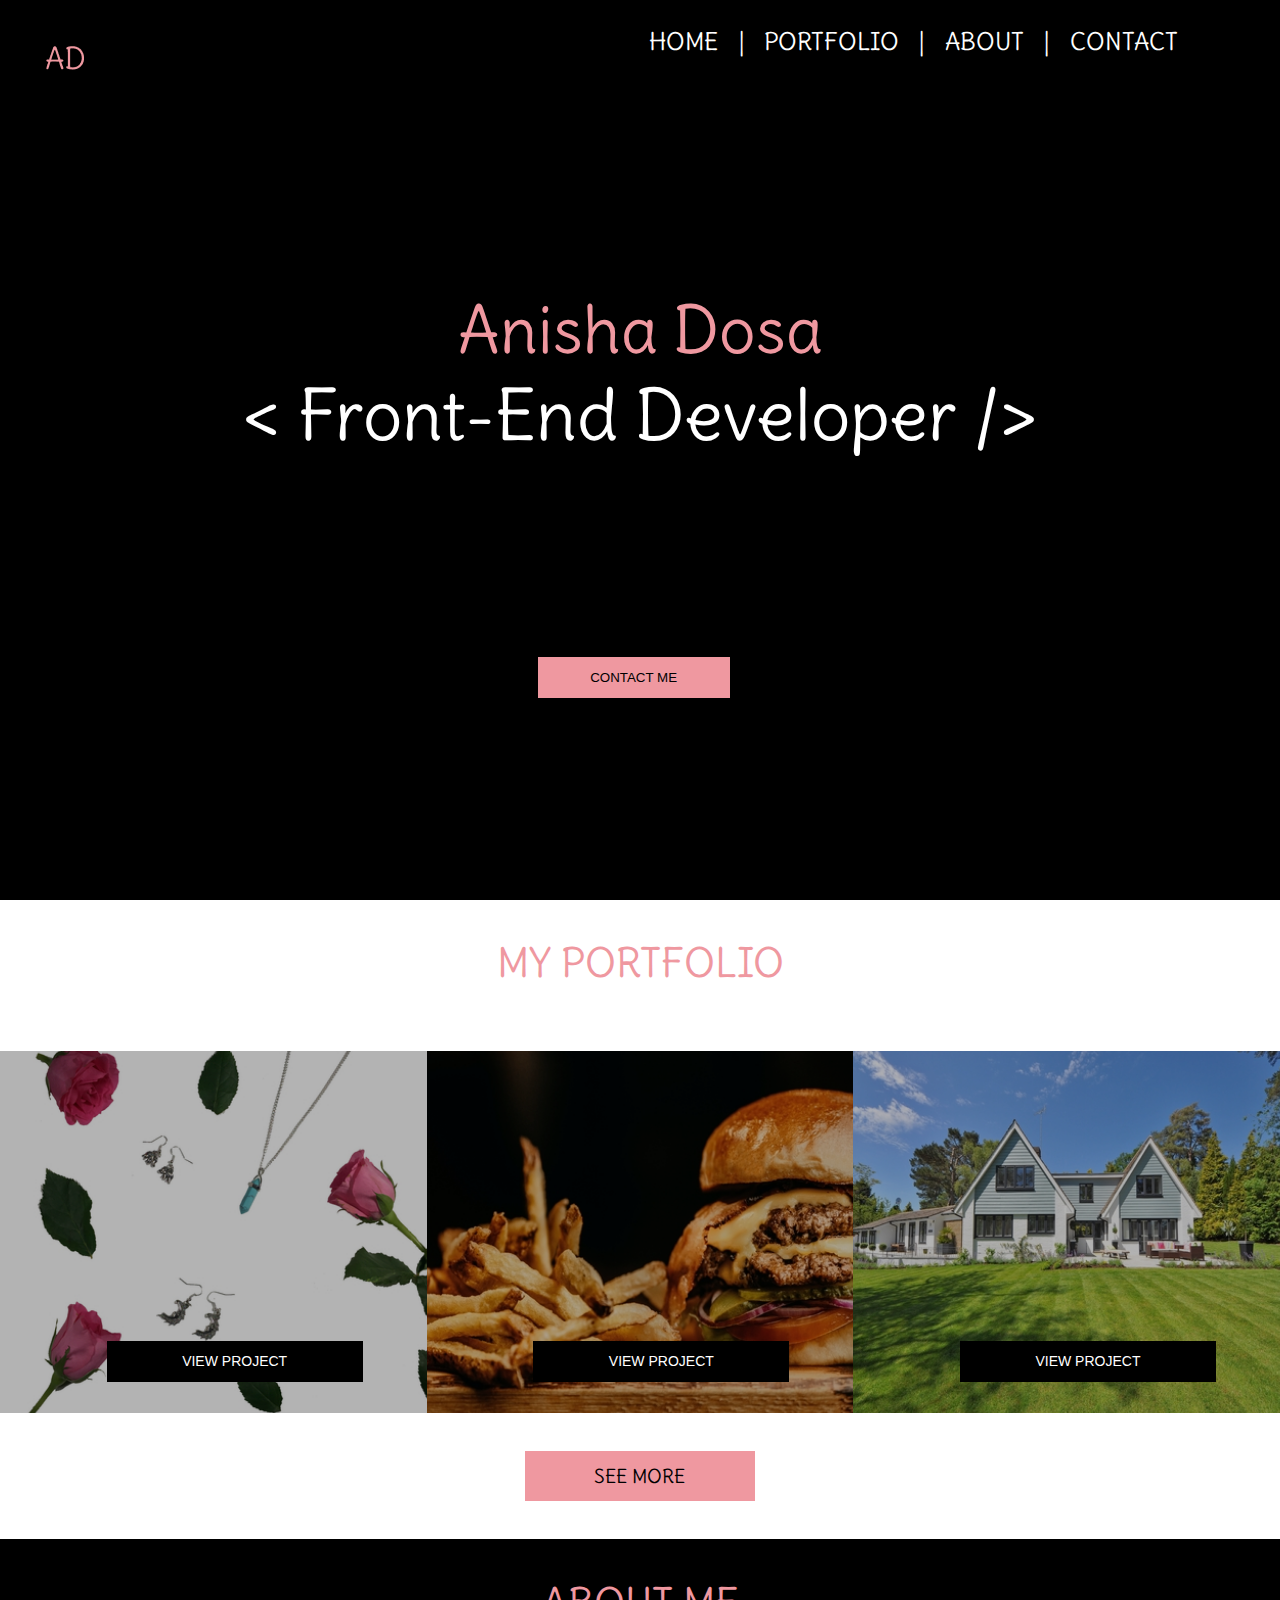
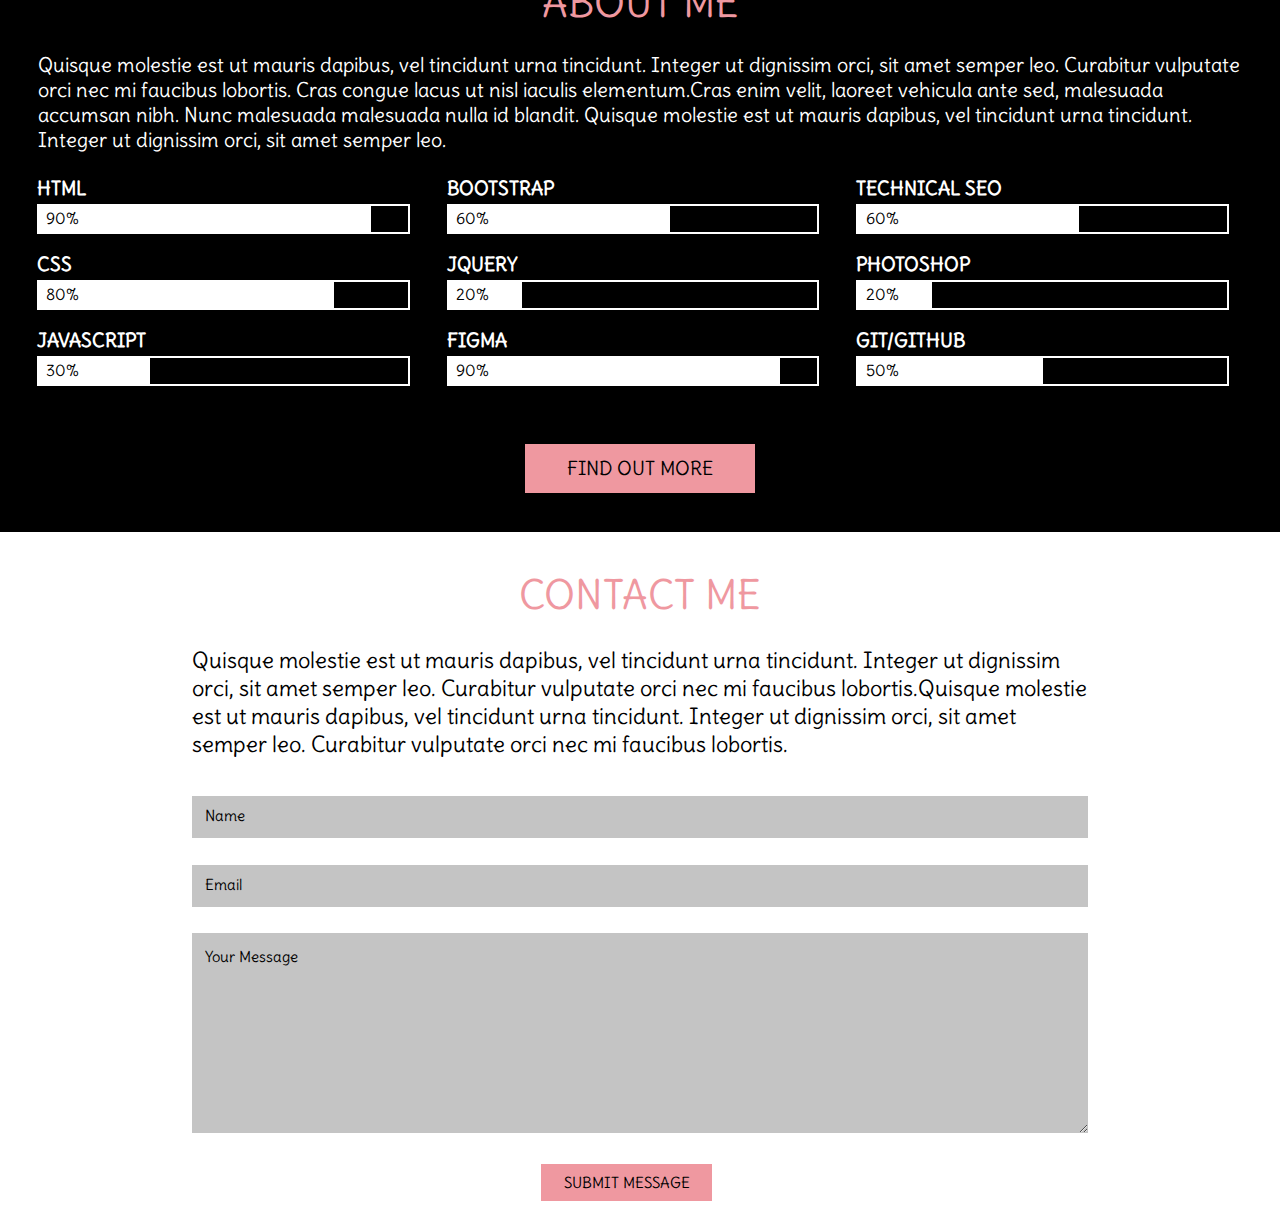
<file: index.html>
<!DOCTYPE html>
<html lang="en">
  <head>
    <title>Anisha's Portfolio</title>
    <meta charset="UTF-8" />
    <meta name="description" content="Front-End Developer portfolio" />
    <meta name="viewport" content="width=device-width, initial-scale=1.0" />
    <link rel="stylesheet" href="styles.css" />
    <script src="https://ajax.googleapis.com/ajax/libs/jquery/3.5.1/jquery.min.js"></script>
    <link rel="icon" type="image/png" href="favicon-16x16.png"/>
    <link rel="stylesheet" href="https://cdnjs.cloudflare.com/ajax/libs/font-awesome/4.7.0/css/font-awesome.min.css">
  </head>
  <body>
    <!-- Navigation -->
    <div class="mobile-container">
    <div class="topnav">
          <div class="logo">
        <a href="index.html">
          <img src="AD.png" alt="logo-image" />
      </a>
    </div>
    <nav>
      <ul class="container-nav" id="myLinks">
        <li class="item"><a href="index.html">HOME</a></li>
        <li class="divider">| </li>
        <li class="item"><a href="portfolio.html">PORTFOLIO</a></li>
        <li class="divider">| </li>
        <li class="item"><a href="about-me.html">ABOUT</a></li>
        <li class="divider">| </li>
        <li class="item"><a href="contact-me.html">CONTACT</a></li>
      </ul>
        <a href="javascript:void(0);" class="icon" onclick="myFunction()">
          <i class="fa fa-bars"></i>
        </a>
    </nav>
    </div>
    </div>

    <!-- Navigation End -->
    <!--Header Banner -->
    <div class="header-banner">
      <h1 class="home-heading">
        <span class="name">Anisha Dosa</span></br>
        <span class="developer">< Front-End Developer /></span>
      </h1>
      <a href="contact-me.html"><button class="btn">CONTACT ME</button></a>
    </div>
    <!--End Header Banner -->
    <!--Portfolio-->
    <div class="portfolio-section">
        <div class="headings-section">
            <h2 class="portfolio-heading"> MY PORTFOLIO</h2>
        </div>
        <ul class="work-portfolio">
            <li>
              <figure class="portfolio-image">
                <img src="zen-jewellery.jpg" alt="project-1" class="img-portfolio">
              </figure>
              <button class="btn portfolio1 show-modal">VIEW PROJECT</button>
            </li>
            <li>
                <figure class="portfolio-image">
                  <img src="burgers.jpg" alt="project-1" class="img-portfolio">
                </figure>
                <button class="btn portfolio2 show-modal">VIEW PROJECT</button>
              </li>
              <li>
                <figure class="portfolio-image">
                  <img src="landscaping.jpg" alt="project-1" class="img-portfolio">
                </figure>
                <button class="btn portfolio3 show-modal">VIEW PROJECT</button>
              </li>
        </ul>
        <button class="btn-see-more"><a href="portfolio.html">SEE MORE</a></button>
        <div class="modal hidden">
            <button class="close-modal">&times;</button>
            <h1>I'm a modal window 😍</h1>
            <p>
              Lorem ipsum dolor sit amet, consectetur adipisicing elit, sed do eiusmod
              tempor incididunt ut labore et dolore magna aliqua. Ut enim ad minim
              veniam, quis nostrud exercitation ullamco laboris nisi ut aliquip ex ea
              commodo consequat. Duis aute irure dolor in reprehenderit in voluptate
              velit esse cillum dolore eu fugiat nulla pariatur. Excepteur sint
              occaecat cupidatat non proident, sunt in culpa qui officia deserunt
              mollit anim id est laborum.
            </p>
          </div>
          <div class="overlay hidden"></div>
    </div>
    <!--End Portfolio-->
    <!--ABOUT ME-->
    <div class="about-me-section">
        <div class="headings-section about">
            <h2 class="about-heading about-heading-homepage"> ABOUT ME</h2>
            <p class="about-text">Quisque molestie est ut mauris dapibus, vel tincidunt urna tincidunt. Integer ut dignissim orci, sit amet semper leo. Curabitur vulputate orci nec mi faucibus lobortis. Cras congue lacus ut nisl iaculis elementum.Cras enim velit, laoreet vehicula ante sed, malesuada accumsan nibh. Nunc malesuada malesuada nulla id blandit. Quisque molestie est ut mauris dapibus, vel tincidunt urna tincidunt. Integer ut dignissim orci, sit amet semper leo. </p>
        </div>
        <div class="skills">
            <div class="col-1">
                <li><h3>HTML</h3>
                    <span class="progress-bar"><span class="html">90%</span></span>
                </li>
                <li><h3>CSS</h3>
                    <span class="progress-bar"><span class="css">80%</span></span>
                </li>
                <li><h3>JAVASCRIPT</h3>
                    <span class="progress-bar"><span class="javascript">30%</span></span>
                </li>
            </div>  
            <div class="col-2">
                <li><h3>BOOTSTRAP</h3>
                    <span class="progress-bar"><span class="bootstrap">60%</span></span>
                </li>
                <li><h3>JQUERY</h3>
                    <span class="progress-bar"><span class="jquery">20%</span></span>
                </li>
                <li><h3>FIGMA</h3>
                    <span class="progress-bar"><span class="figma">90%</span></span>
                </li>
            </div>
            <div class="col-3">
                <li><h3>TECHNICAL SEO</h3>
                    <span class="progress-bar"><span class="technical-seo">60%</span></span>
                </li>
                <li><h3>PHOTOSHOP</h3>
                    <span class="progress-bar"><span class="photoshop">20%</span></span>
                </li>
                <li><h3>GIT/GITHUB</h3>
                    <span class="progress-bar"><span class="git-github">50%</span></span>
                </li>
            </div>
            <button class="btn-see-more"><a href="contact">FIND OUT MORE</a></button>
        </div>
    </div>
    <!--END ABOUT ME-->
    <!--CONTACT ME-->
    <div class="contact-section">
        <div class="headings-section contact">
            <h2 class="contact-heading contact-heading-homepage">CONTACT ME</h2>
            <p class="contact-text">Quisque molestie est ut mauris dapibus, vel tincidunt urna tincidunt. Integer ut dignissim orci, sit amet semper leo. Curabitur vulputate orci nec mi faucibus lobortis.Quisque molestie est ut mauris dapibus, vel tincidunt urna tincidunt. Integer ut dignissim orci, sit amet semper leo. Curabitur vulputate orci nec mi faucibus lobortis.</p>
        </div>  
        <form class="contact-form" action="">
            <label name="name">
                <input type="text" id="name" name="name" placeholder="Name">
            </label>
            <label name="email">
                <input type="email" id="email" name="email" placeholder="Email">
            </label>
            <label name="message">
                <textarea id="message" name="message" placeholder="Your Message" style="height: 200px;"></textarea>
            </label>
            <button class="btn-submit" value="submit"><a href="contact">SUBMIT MESSAGE</a></button>
        </form>
    </div>
    <!--END CONTACT ME-->
  <!-- burger menu -->
  <script>
function myFunction() {
  var x = document.getElementById("myLinks");
  if (x.style.display === "block") {
    x.style.display = "none";
  } else {
    x.style.display = "block";
  }
}
</script>
  <!-- end burger menu -->
  </body>
  <script src="script.js"></script>
</html>
</file>
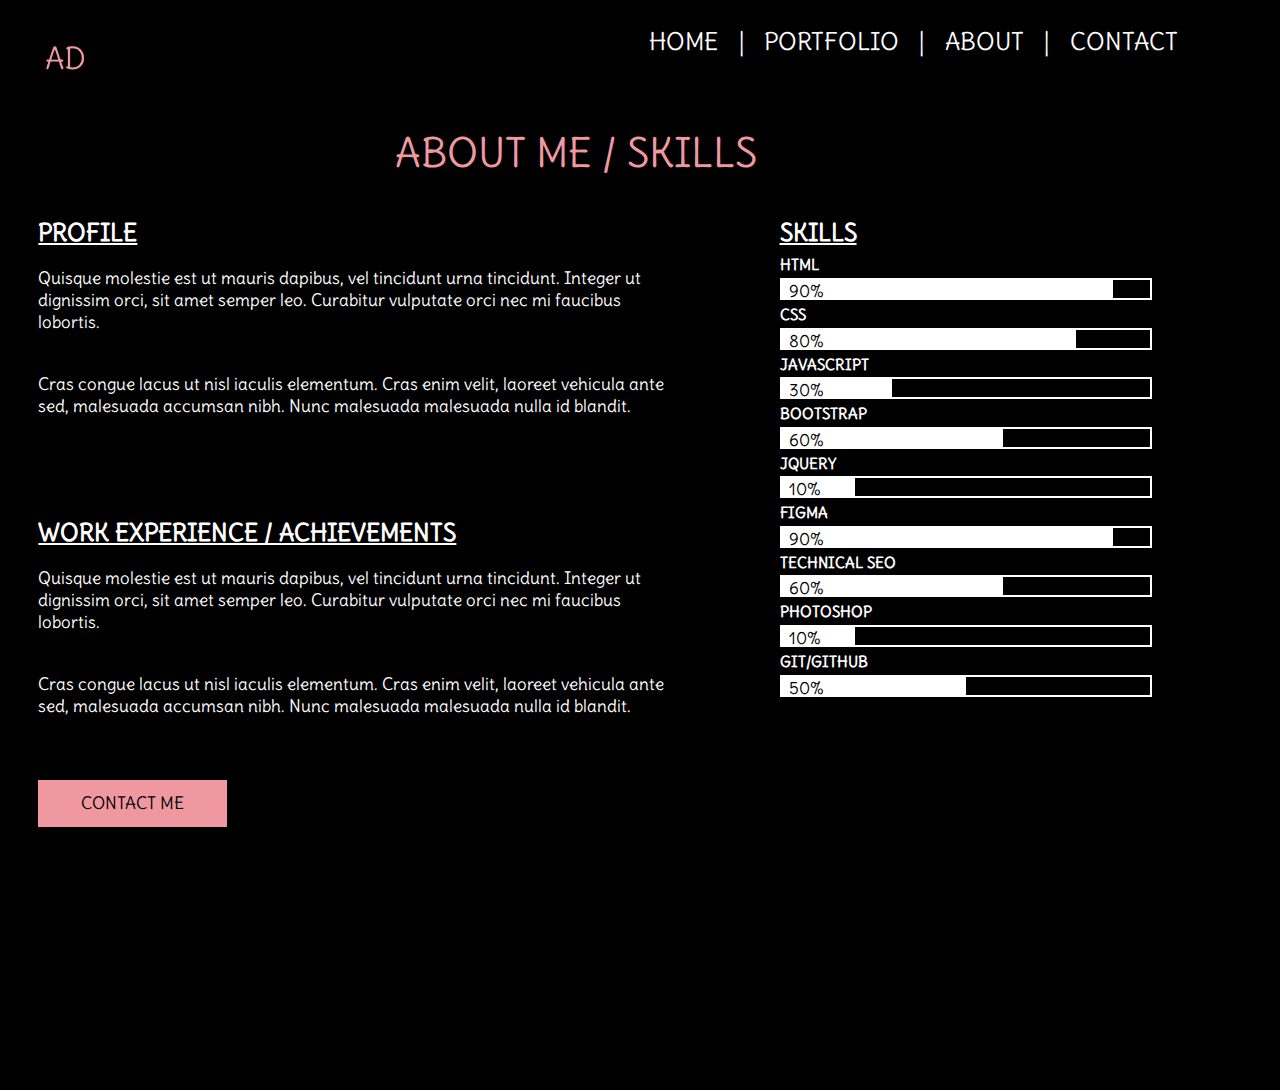
<file: about-me.html>
<!DOCTYPE html>
<html lang="en">
  <head>
    <title>Anisha's Portfolio</title>
    <meta charset="UTF-8" />
    <meta name="description" content="Front-End Developer portfolio" />
    <meta name="viewport" content="width=device-width, initial-scale=1.0" />
    <link rel="stylesheet" href="styles.css" />
    <script src="https://ajax.googleapis.com/ajax/libs/jquery/3.5.1/jquery.min.js"></script>
    <link rel="icon" type="image/png" href="favicon-16x16.png"/>
    <link rel="stylesheet" href="https://cdnjs.cloudflare.com/ajax/libs/font-awesome/4.7.0/css/font-awesome.min.css">
  </head>
  <body>
     <!-- Navigation -->
    <div class="mobile-container">
    <div class="topnav">
          <div class="logo">
        <a href="index.html">
          <img src="AD.png" alt="logo-image" />
      </a>
    </div>
    <nav>
      <ul class="container-nav" id="myLinks">
        <li class="item"><a href="index.html">HOME</a></li>
        <li class="divider">| </li>
        <li class="item"><a href="portfolio.html">PORTFOLIO</a></li>
        <li class="divider">| </li>
        <li class="item"><a href="about-me.html">ABOUT</a></li>
        <li class="divider">| </li>
        <li class="item"><a href="contact-me.html">CONTACT</a></li>
      </ul>
        <a href="javascript:void(0);" class="icon" onclick="myFunction()">
          <i class="fa fa-bars"></i>
        </a>
    </nav>
    </div>
    </div>

    <!-- Navigation End -->
 <!--ABOUT ME-->
 <div class="about-me-section about-page">
    <h2 class="about-heading about-page"> ABOUT ME / SKILLS</h2>
    <div class="headings-section about about-page">
        <h3 class="profile-title">PROFILE</h3>
    </br>
        <p class="about-text about-page one">Quisque molestie est ut mauris dapibus, vel tincidunt urna tincidunt. Integer ut dignissim orci, sit amet semper leo. Curabitur vulputate orci nec mi faucibus lobortis.  </p>
    </br></br>
    <p class="about-text about-page two">Cras congue lacus ut nisl iaculis elementum. Cras enim velit, laoreet vehicula ante sed, malesuada accumsan nibh. Nunc malesuada malesuada nulla id blandit. </p>
    </br>   
</br>  
</br>  
</br>  
</br>  
    <h3 class="experience-title">WORK EXPERIENCE / ACHIEVEMENTS</h3>
    </br>
    <p class="about-text about-page three">Quisque molestie est ut mauris dapibus, vel tincidunt urna tincidunt. Integer ut dignissim orci, sit amet semper leo. Curabitur vulputate orci nec mi faucibus lobortis. </p>
</br> </br>
    <p class="about-text about-page four">Cras congue lacus ut nisl iaculis elementum. Cras enim velit, laoreet vehicula ante sed, malesuada accumsan nibh. Nunc malesuada malesuada nulla id blandit.</p>
    <button class="btn btn-contact-page"><a href="contact">CONTACT ME</a></button>
</div>
    <div class="skills about-page">
        <h2 class="skills-heading-about-page">SKILLS</h2>
            <li><h3>HTML</h3>
                <span class="progress-bar about-page"><span class="html about-page">90%</span></span>
            </li>
            <li><h3>CSS</h3>
                <span class="progress-bar about-page"><span class="css about-page">80%</span></span>
            </li>
            <li><h3>JAVASCRIPT</h3>
                <span class="progress-bar about-page"><span class="javascript about-page">30%</span></span>
            </li>
            <li><h3>BOOTSTRAP</h3>
                <span class="progress-bar about-page"><span class="bootstrap about-page">60%</span></span>
            </li>
            <li><h3>JQUERY</h3>
                <span class="progress-bar about-page"><span class="jquery about-page">10%</span></span>
            </li>
            <li><h3>FIGMA</h3>
                <span class="progress-bar about-page"><span class="figma about-page">90%</span></span>
            </li>
            <li><h3>TECHNICAL SEO</h3>
                <span class="progress-bar about-page"><span class="technical-seo about-page">60%</span></span>
            </li>
            <li><h3>PHOTOSHOP</h3>
                <span class="progress-bar about-page"><span class="photoshop about-page">10%</span></span>
            </li>
            <li><h3>GIT/GITHUB</h3>
                <span class="progress-bar about-page"><span class="git-github about-page">50%</span></span>
            </li>
    </div>
</div>
<!--END ABOUT ME-->
  <!-- burger menu -->
  <script>
function myFunction() {
  var x = document.getElementById("myLinks");
  if (x.style.display === "block") {
    x.style.display = "none";
  } else {
    x.style.display = "block";
  }
}
</script>
  <!-- end burger menu -->
</body>
</html>
</file>
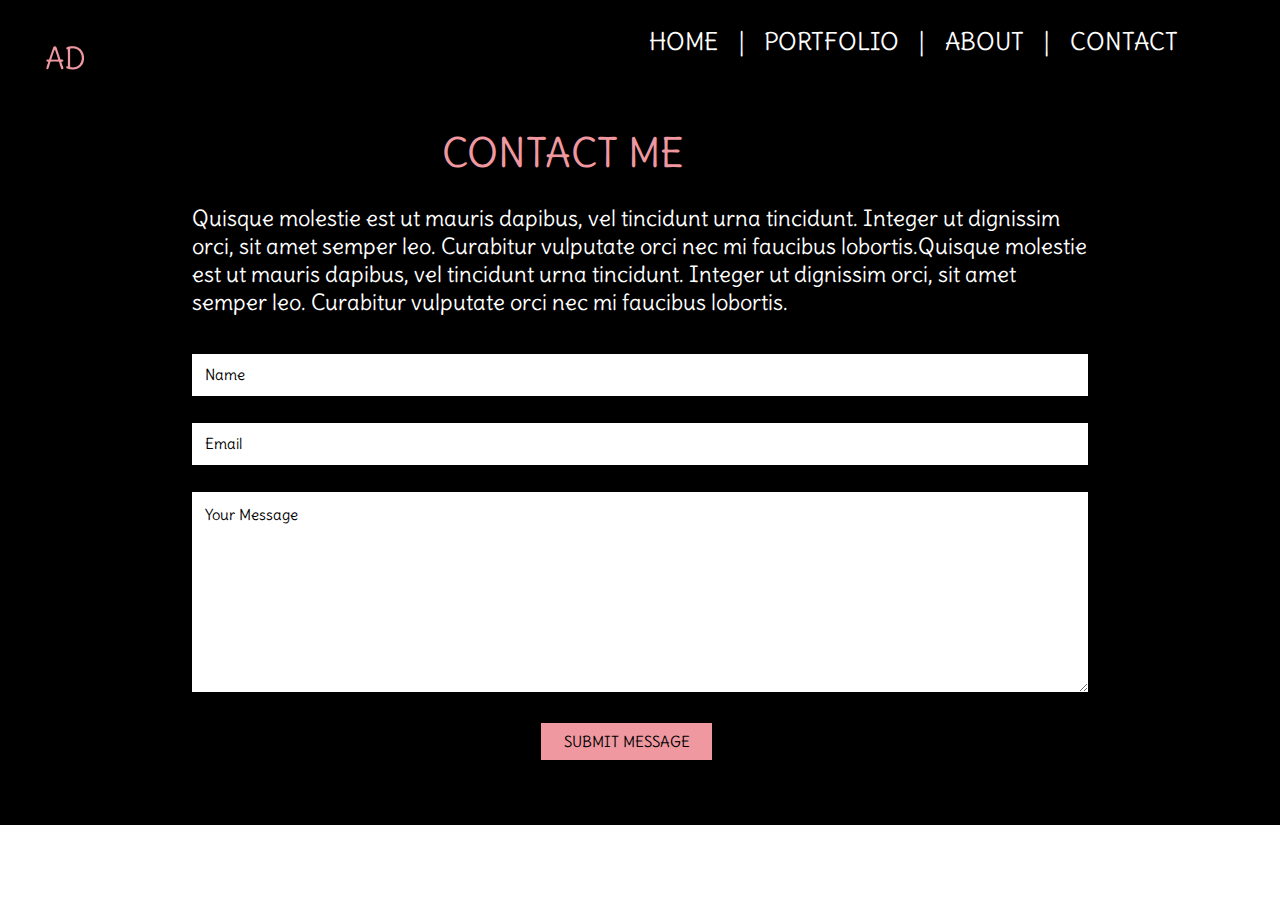
<file: contact-me.html>
<!DOCTYPE html>
<html lang="en">
  <head>
    <title>Anisha's Portfolio</title>
    <meta charset="UTF-8" />
    <meta name="description" content="Front-End Developer portfolio" />
    <meta name="viewport" content="width=device-width, initial-scale=1.0" />
    <link rel="stylesheet" href="styles.css" />
    <script src="https://ajax.googleapis.com/ajax/libs/jquery/3.5.1/jquery.min.js"></script>
    <link rel="icon" type="image/png" href="favicon-16x16.png"/>
  </head>
  <body>
    <!-- Navigation -->
    <div class="mobile-container">
    <div class="topnav">
          <div class="logo">
        <a href="index.html">
          <img src="AD.png" alt="logo-image" />
      </a>
    </div>
    <nav>
      <ul class="container-nav" id="myLinks">
        <li class="item"><a href="index.html">HOME</a></li>
        <li class="divider">| </li>
        <li class="item"><a href="portfolio.html">PORTFOLIO</a></li>
        <li class="divider">| </li>
        <li class="item"><a href="about-me.html">ABOUT</a></li>
        <li class="divider">| </li>
        <li class="item"><a href="contact-me.html">CONTACT</a></li>
      </ul>
        <a href="javascript:void(0);" class="icon" onclick="myFunction()">
          <i class="fa fa-bars"></i>
        </a>
    </nav>
    </div>
    </div>
    <!-- Navigation End -->
    <!--CONTACT ME-->
    <div class="contact-section contact-page">
        <div class="headings-section contact">
            <h2 class="contact-heading contact-page">CONTACT ME</h2>
            <p class="contact-text contact-page">Quisque molestie est ut mauris dapibus, vel tincidunt urna tincidunt. Integer ut dignissim orci, sit amet semper leo. Curabitur vulputate orci nec mi faucibus lobortis.Quisque molestie est ut mauris dapibus, vel tincidunt urna tincidunt. Integer ut dignissim orci, sit amet semper leo. Curabitur vulputate orci nec mi faucibus lobortis.</p>
        </div>  
        <form class="contact-form" action="">
            <label name="name">
                <input type="text" id="name" class="form-input" name="name" placeholder="Name">
            </label>
            <label name="email">
                <input type="email" id="email" name="email" class="form-input" placeholder="Email">
            </label>
            <label name="message">
                <textarea id="message" name="message" class="form-input" placeholder="Your Message" style="height: 200px;"></textarea>
            </label>
            <button class="btn-submit" value="submit"><a href="contact">SUBMIT MESSAGE</a></button>
        </form>
    </div>
    <!--END CONTACT ME-->
</body>
</html>
</file>
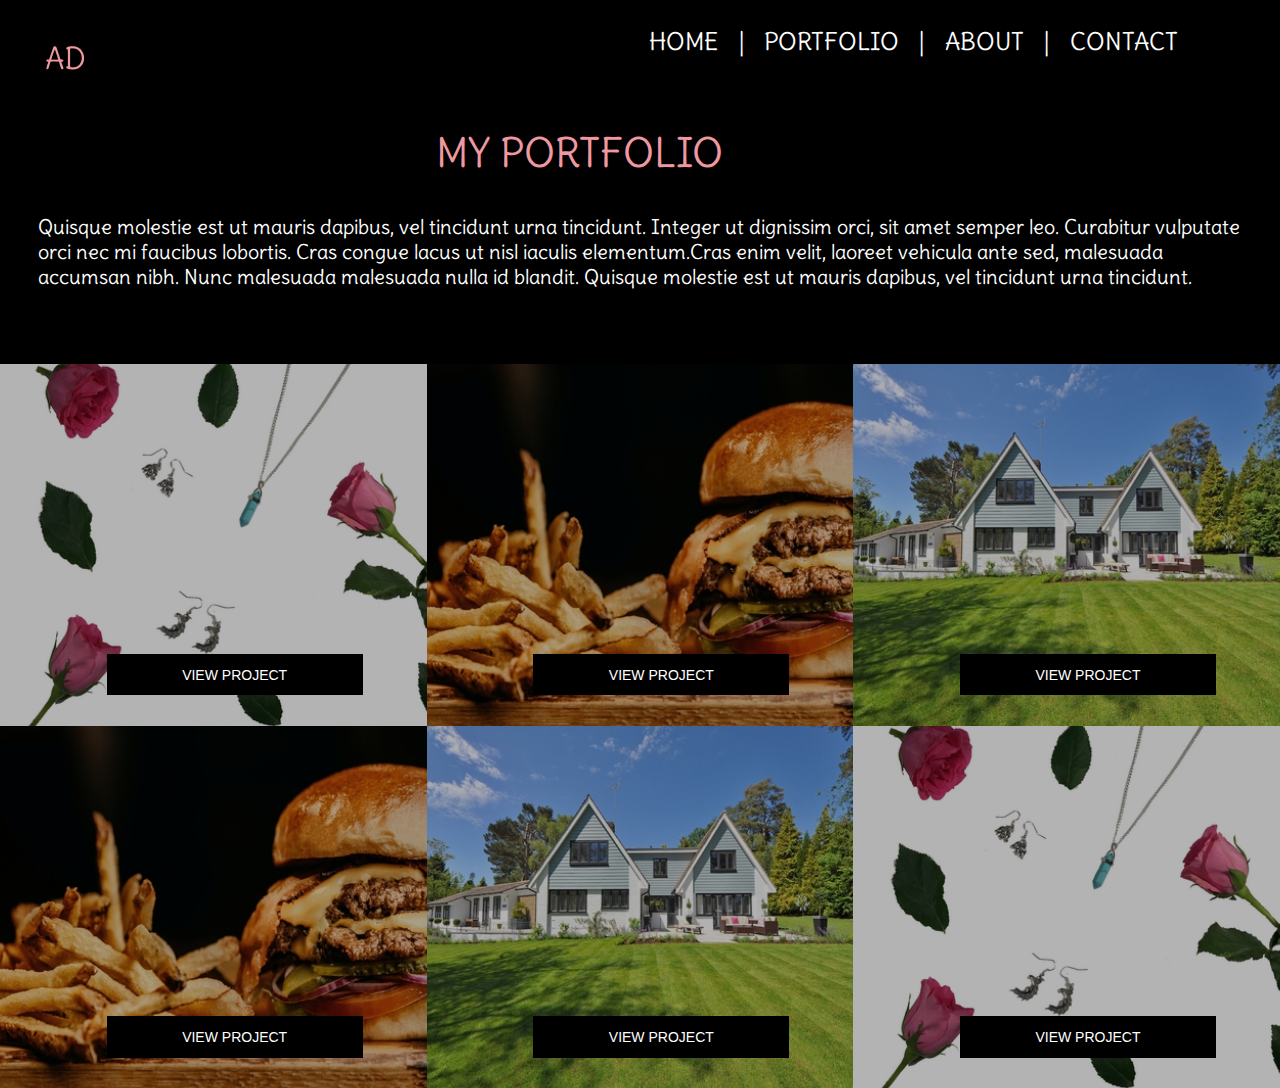
<file: portfolio.html>
<!DOCTYPE html>
<html lang="en">
  <head>
    <title>Anisha's Portfolio</title>
    <meta charset="UTF-8" />
    <meta name="description" content="Front-End Developer portfolio" />
    <meta name="viewport" content="width=device-width, initial-scale=1.0" />
    <link rel="stylesheet" href="styles.css" />
    <script src="https://ajax.googleapis.com/ajax/libs/jquery/3.5.1/jquery.min.js"></script>
    <link rel="icon" type="image/png" href="favicon-16x16.png"/>
    <link rel="stylesheet" href="https://cdnjs.cloudflare.com/ajax/libs/font-awesome/4.7.0/css/font-awesome.min.css">
  </head>
  <body>
    <!-- Navigation -->
    <div class="mobile-container">
    <div class="topnav">
          <div class="logo">
        <a href="index.html">
          <img src="AD.png" alt="logo-image" />
      </a>
    </div>
    <nav>
      <ul class="container-nav" id="myLinks">
        <li class="item"><a href="index.html">HOME</a></li>
        <li class="divider">| </li>
        <li class="item"><a href="portfolio.html">PORTFOLIO</a></li>
        <li class="divider">| </li>
        <li class="item"><a href="about-me.html">ABOUT</a></li>
        <li class="divider">| </li>
        <li class="item"><a href="contact-me.html">CONTACT</a></li>
      </ul>
        <a href="javascript:void(0);" class="icon" onclick="myFunction()">
          <i class="fa fa-bars"></i>
        </a>
    </nav>
    </div>
    </div>

    <!-- Navigation End -->
    <!--Header section-->
    <div class="portfolio-pageheader-container">
      <div class="headings-section">
        <h1 class="portfolio-heading portfolio-page">MY PORTFOLIO</h1>
        <p class="portfolio-text portfolio-page">
          Quisque molestie est ut mauris dapibus, vel tincidunt urna tincidunt.
          Integer ut dignissim orci, sit amet semper leo. Curabitur vulputate
          orci nec mi faucibus lobortis. Cras congue lacus ut nisl iaculis
          elementum.Cras enim velit, laoreet vehicula ante sed, malesuada
          accumsan nibh. Nunc malesuada malesuada nulla id blandit. Quisque
          molestie est ut mauris dapibus, vel tincidunt urna tincidunt.
        </p>
      </div>
      <ul class="work-portfolio">
        <li>
          <figure class="portfolio-image">
            <img
              src="zen-jewellery.jpg"
              alt="project-1"
              class="img-portfolio"
            />
          </figure>
          <button class="btn portfolio1 show-modal">VIEW PROJECT</button>
        </li>
        <li>
          <figure class="portfolio-image">
            <img src="burgers.jpg" alt="project-1" class="img-portfolio" />
          </figure>
          <button class="btn portfolio2 show-modal">VIEW PROJECT</button>
        </li>
        <li>
          <figure class="portfolio-image">
            <img src="landscaping.jpg" alt="project-1" class="img-portfolio" />
          </figure>
          <button class="btn portfolio3 show-modal">VIEW PROJECT</button>
        </li>
        <li>
          <figure class="portfolio-image">
            <img src="burgers.jpg" alt="project-1" class="img-portfolio" />
          </figure>
          <button class="btn portfolio2 show-modal">VIEW PROJECT</button>
        </li>
        <li>
          <figure class="portfolio-image">
            <img src="landscaping.jpg" alt="project-1" class="img-portfolio" />
          </figure>
          <button class="btn portfolio3 show-modal">VIEW PROJECT</button>
        </li>
        <li>
          <figure class="portfolio-image">
            <img
              src="zen-jewellery.jpg"
              alt="project-1"
              class="img-portfolio"
            />
          </figure>
          <button class="btn portfolio1 show-modal">VIEW PROJECT</button>
        </li>
      </ul>
      <div class="modal hidden">
        <button class="close-modal">&times;</button>
        <h1>I'm a modal window 😍</h1>
        <p>
          Lorem ipsum dolor sit amet, consectetur adipisicing elit, sed do eiusmod
          tempor incididunt ut labore et dolore magna aliqua. Ut enim ad minim
          veniam, quis nostrud exercitation ullamco laboris nisi ut aliquip ex ea
          commodo consequat. Duis aute irure dolor in reprehenderit in voluptate
          velit esse cillum dolore eu fugiat nulla pariatur. Excepteur sint
          occaecat cupidatat non proident, sunt in culpa qui officia deserunt
          mollit anim id est laborum.
        </p>
      </div>
      <div class="overlay hidden"></div>
      
    </div>
    <!--End Header section-->
      <!-- burger menu -->
  <script>
function myFunction() {
  var x = document.getElementById("myLinks");
  if (x.style.display === "block") {
    x.style.display = "none";
  } else {
    x.style.display = "block";
  }
}
</script>
  <!-- end burger menu -->
  </body>
  <script src="script.js"></script>
</html>
</file>
<file: styles.css>
/* General */
* {
  margin: 0;
  padding: 0;
  box-sizing: border-box;
  text-decoration: none;
}

@font-face {
  font-family: "Delius";
  src: url("Delius-Regular.ttf");
}

body {
  font-family: "Delius";
  font-weight: normal;
}

.btn {
  background-color: #ef98a0;
  border: none;
  position: absolute;
  padding: 1%;
  width: 15%;
  top: 70%;
  left: 42%;
}

.btn a {
  text-decoration: none;
  color: black;
  font-size: 20px;
  font-family: "Delius";
}

/* Navigation */

nav {
  height: 10vh;
  background: black;
}

nav li {
  list-style-type: none;
  color: white;
  text-decoration: none;
  margin-left: 1%;
}

nav li a {
  color: white;
  text-decoration: none;
}

.logo {
    background: black;
    padding: 46px;
    float: left;
}

ul.container-nav {
  display: flex;
  background-color: black;
  padding: 1%;
  flex-direction: row;
  flex-wrap: wrap;
  justify-content: flex-end;
  padding: 2%;
  padding-right: 8%;
  font-size: 24px;
}

li.item,
li.divider {
  margin-left: 2%;
}


/* Header section */

.header-banner {
  background-color: black;
  color: white;
  height: 90vh;
  position: relative;
}

h1.home-heading {
  text-align: center;
  font-weight: normal;
  position: absolute;
  top: 35%;
  left: 50%;
  transform: translate(-50%, -50%);
  text-align: center;
  width: 100%;
  font-weight: normal;
}

h1 span.name {
  color: #ef98a0;
  font-size: 65px;
}

h1 span.developer {
  font-size: 70px;
}

/* Portfolio */

h2.portfolio-heading,
h1.portfolio-heading.portfolio-page {
  font-size: 40px;
  color: #ef98a0;
  text-align: center;
  font-weight: normal;
  margin-bottom: 2%;
}

h2.portfolio-heading {
  width: 100%;
}

h1.portfolio-heading.portfolio-page {
  width: 90%;
}

p.portfolio-text {
  font-size: 20px;
}

.img-portfolio {
  width: 100%;
}

ul.work-portfolio {
  display: flex;
  flex-direction: row;
  flex-wrap: wrap;
  width: 100%;
}

ul.work-portfolio li {
  list-style: none;
  width: 33.333%;
  position: relative;
}

.headings-section {
  padding: 3%;
}

figure.portfolio-image {
  background-color: black;
  overflow: hidden;
}

.portfolio-image img {
  width: 100%;
  opacity: 0.7;
  height: auto;
  transform: scale(1.15);
  transition: transform 0.5s, opacity 0.5s, -webkit-transform 0.5s;
}

.portfolio-image img:hover {
  transform: scale(1);
  opacity: 1;
}

.btn.portfolio1, .btn.portfolio2, .btn.portfolio3, .btn.portfolio4 {
    top: 80%;
    width: 60%;
    padding: 3%;
    left: 25%;
    background: black;
    color: white;
    font-size: 14px;
}

.btn-see-more, .btn-submit {
    background-color: #ef98a0;
    border: none;
    padding: 1%;
    width: 18%;
    margin-top: 3%;
    margin-left: 41%;
    margin-bottom: 3%;
}

.btn-see-more a,
.btn-submit a {
  text-decoration: none;
  color: black;
  font-size: 19px;
  font-family: "Delius";
}

/* ABOUT ME */

.about-me-section {
  background: black;
  height: auto;
}

h2.about-heading {
  font-size: 40px;
  color: #ef98a0;
  text-align: center;
  font-weight: normal;
  margin-bottom: 2%;
}

h2.about-heading.about-heading-homepage {
  width: 100%;
}

.about-text {
  color: white;
  font-size: 20px;
}

h3 {
  color: white;
}

.headings-section.about {
  padding: 3%;
  padding-bottom: 2%;
}

.skills li {
  margin-left: 3%;
  margin-bottom: 5%;
}

.col-1,
.col-2,
.col-3 {
  width: 30%;
  margin-left: 2%;
  display: inline-block;
  float: left;
}

.progress-bar {
  background: black;
  height: 30px;
  display: block;
  margin-top: 1%;
  border: 2px solid white;
}

.progress-bar span {
  height: 26px;
  float: left;
  background: white;
}

/* HTML */

span.html,
span.css,
span.javascript,
span.bootstrap,
span.jquery,
span.figma,
span.technical-seo,
span.photoshop,
span.git-github {
  padding-left: 2%;
  padding-top: 0.5%;
}

.html {
  width: 90%;
  animation: html 2s;
}

@keyframes html {
  0% {
    width: 0%;
  }
  100% {
    width: 90%;
  }
}

/* CSS */

.css {
  width: 80%;
  animation: css 2s;
}

@keyframes css {
  0% {
    width: 0%;
  }
  100% {
    width: 80%;
  }
}

/* JAVASCRIPT */

.javascript {
  width: 30%;
  animation: javascript 2s;
}

@keyframes javascript {
  0% {
    width: 0%;
  }
  100% {
    width: 30%;
  }
}

/* BOOTSTRAP */

.bootstrap {
  width: 60%;
  animation: bootstrap 2s;
}

@keyframes bootstrap {
  0% {
    width: 0%;
  }
  100% {
    width: 60%;
  }
}

/* JQUERY */

.jquery {
  width: 20%;
  animation: jquery 2s;
}

@keyframes jquery {
  0% {
    width: 0%;
  }
  100% {
    width: 20%;
  }
}

/* FIGMA */

.figma {
  width: 90%;
  animation: figma 2s;
}

@keyframes figma {
  0% {
    width: 0%;
  }
  100% {
    width: 90%;
  }
}

/* TECH SEO */

.technical-seo {
  width: 60%;
  animation: technical-seo 2s;
}

@keyframes technical-seo {
  0% {
    width: 0%;
  }
  100% {
    width: 60%;
  }
}

/* PHOTOSHOP */

.photoshop {
  width: 20%;
  animation: photoshop 2s;
}

@keyframes photoshop {
  0% {
    width: 0%;
  }
  100% {
    width: 20%;
  }
}

/* GIT/GITHUB */

.git-github {
  width: 50%;
  animation: git-github 2s;
}

@keyframes git-github {
  0% {
    width: 0%;
  }
  100% {
    width: 50%;
  }
}

/* CONTACT US */

h2.contact-heading {
  font-size: 40px;
  color: #ef98a0;
  text-align: center;
  font-weight: normal;
  margin-bottom: 2%;
  margin-top: 3%;
}

contact-heading-homepage {
    width: 100%;
}

.headings-section.contact {
  padding: 0%;
}

p.contact-text {
  margin-left: 15%;
  margin-right: 15%;
  font-size: 22px;
}

input,
textarea {
  width: 100%;
  padding: 1.5%;
  background: #c4c4c4;
  border: none;
  margin-bottom: 3%;
}

form.contact-form {
  width: 70%;
  margin-left: 15%;
  margin-top: 3%;
}

label {
  color: black;
}

::placeholder {
  color: black;
  font-size: 15px;
  font-family: "Delius";
}

.btn-submit {
  width: 19%;
  margin-left: 39%;
  margin-top: 0%;
}

.btn-submit a {
  font-size: 15px;
}

/* PORTFOLIO PAGE */

/* Header Section*/
.portfolio-pageheader-container {
  background: black;
}

.portfolio-text.portfolio-page {
  color: white;
  margin-top: 3%;
  margin-bottom: 3%;
}

/* CONTACT PAGE */

.contact-section.contact-page {
  background: black;
}

p.contact-text.contact-page {
  color: white;
}

h2.contact-heading.contact-page {
  margin-top: 0%;
  padding-top: 3%;
  margin-left: -1%;
  width: 90%;
}

.contact-section.contact-page {
  background: black;
  padding-bottom: 3%;
}

hr {
  border: solid 2px white;
}

.form-input {
  background: white;
}

/* ABOUT PAGE */
.headings-section.about.about-page {
  padding: 3%;
  padding-bottom: 2%;
  float: left;
  width: 55%;
  padding-top: 0%;
}

.skills-heading-about-page {
  color: white;
  text-decoration: underline;
  margin-left: 3%;
  margin-bottom: 2%;
}

p.about-text.about-page {
  color: white;
  font-size: 17px;
}

.skills.about-page {
  float: left;
  width: 30%;
  margin-left: 5%;
}

.about-heading.about-page {
    padding-top: 3%;
    padding-bottom: 1%;
    width: 90%;
}

.skills.about-page li h3 {
  font-size: 15px;
}

span.progress-bar.about-page {
  height: 22px;
}

span.about-page {
  height: 20px;
  font-size: 17px;
  padding-top: 0%;
}

.skills.about-page li {
  margin-bottom: 1%;
}

.profile-title,
.experience-title {
  text-decoration: underline;
  font-size: 24px;
}

.about-me-section.about-page {
    height: 1000px;
}

button.btn.btn-contact-page {
  position: initial;
  margin-top: 10%;
  width: 30%;
  padding: 2%;
}

button.btn.btn-contact-page a {
  font-size: 17px;
}

/* Modal Classes */
.hidden {
  display: none;
}

.modal {
  position: absolute;
  top: 110%;
  left: 50%;
  transform: translate(-50%, -50%);
  width: 70%;
  height: auto;

  background-color: white;
  padding: 6rem;
  border-radius: 5px;
  box-shadow: 0 3rem 5rem rgba(0, 0, 0, 0.3);
  z-index: 10;
}

.overlay {
  position: absolute;
  top: 0;
  left: 0;
  width: 100%;
  height: 181%;
  background-color: rgba(0, 0, 0, 0.6);
  backdrop-filter: blur(3px);
  z-index: 5;
}

i.fa.fa-bars {
  display: none;
}

@media (max-width: 1250px) and (min-width: 600px){
    /*Contact Us Button*/
  .btn {
    padding: 2%;
    width: 25%;
    left: 38%;
    font-size: 15px;
}
  
  button.btn.btn-contact-page {
    width: 70%;
}
  
  .about-me-section.about-page {
    height: 930px;
}
} 
  
@media (max-width: 599px) and (min-width: 320px){
    /*Contact Us Button*/
  
  .btn {
    padding: 5%;
    width: 45%;
    left: 28%;
}
  
  /* Header */

  h1 span.name {
    color: #ef98a0;
    font-size: 45px;
  }

  h1 span.developer {
    font-size: 42px;
  }
  
  /* Mobile Nav*/
.mobile-container {
  margin: auto;
  color: white;
  border-radius: 10px;
}

.topnav {
  overflow: hidden;
  background-color: #000;
  position: relative;
}

.topnav #myLinks {
  display: none;
  z-index: 1;
  margin-top: 99px;
  }

.topnav a {
  color: white;
  padding: 14px 16px;
  text-decoration: none;
  font-size: 17px;
  display: block;
}

.topnav a.icon {
  background: black;
  display: block;
  position: absolute;
  right: 0;
  top: 0;
}
  
i.fa.fa-bars {
    display: block;
    font-size: 36px;
    padding: 15px;
}
  
  ul.container-nav {
    font-size: 20px;
    padding-top: 4%;
}
  
  .logo {
    padding: 21px;
}
  
  .divider{
    display: none;
  }
  
  nav {
    height: auto;
  }
  
  /*Portfolio*/
  
  p.portfolio-text {
    font-size: 14px;
  }
  
  ul.work-portfolio li {
    width: 100%;
  }
  
  
.btn-see-more, .btn-submit {
    padding: 3%;
    width: 45%;
    margin-left: 31%;
    margin-top: 5%;
}
  
  /*About*/
  .col-1, .col-2, .col-3 {
    width: 90%;
  }
  
  .skills li {
    margin-bottom: 2%;
}
  
  .about-me-section {
    height: auto;
}
  
  .about-text {
    font-size: 16px;
}
  
  p.contact-text {
    margin-left: 5%;
    margin-right: 5%;
    font-size: 16px;
    margin-bottom: 7%;
}
  
  input, textarea {
    height: 35px;
}
  
  form.contact-form {
    width: 90%;
    margin-left: 5%;
}
  
  .about-heading.about-page {
    padding-bottom: 7%;
}
  
 .headings-section.about.about-page {
    width: 95%;
}
  
  .skills.about-page {
    width: 85%;
    margin-top: 8%;
}
  
  .about-me-section.about-page {
    height: 1670px;
}
  
  button.btn.btn-contact-page {
    width: 50%;
}
  
}
</file>
